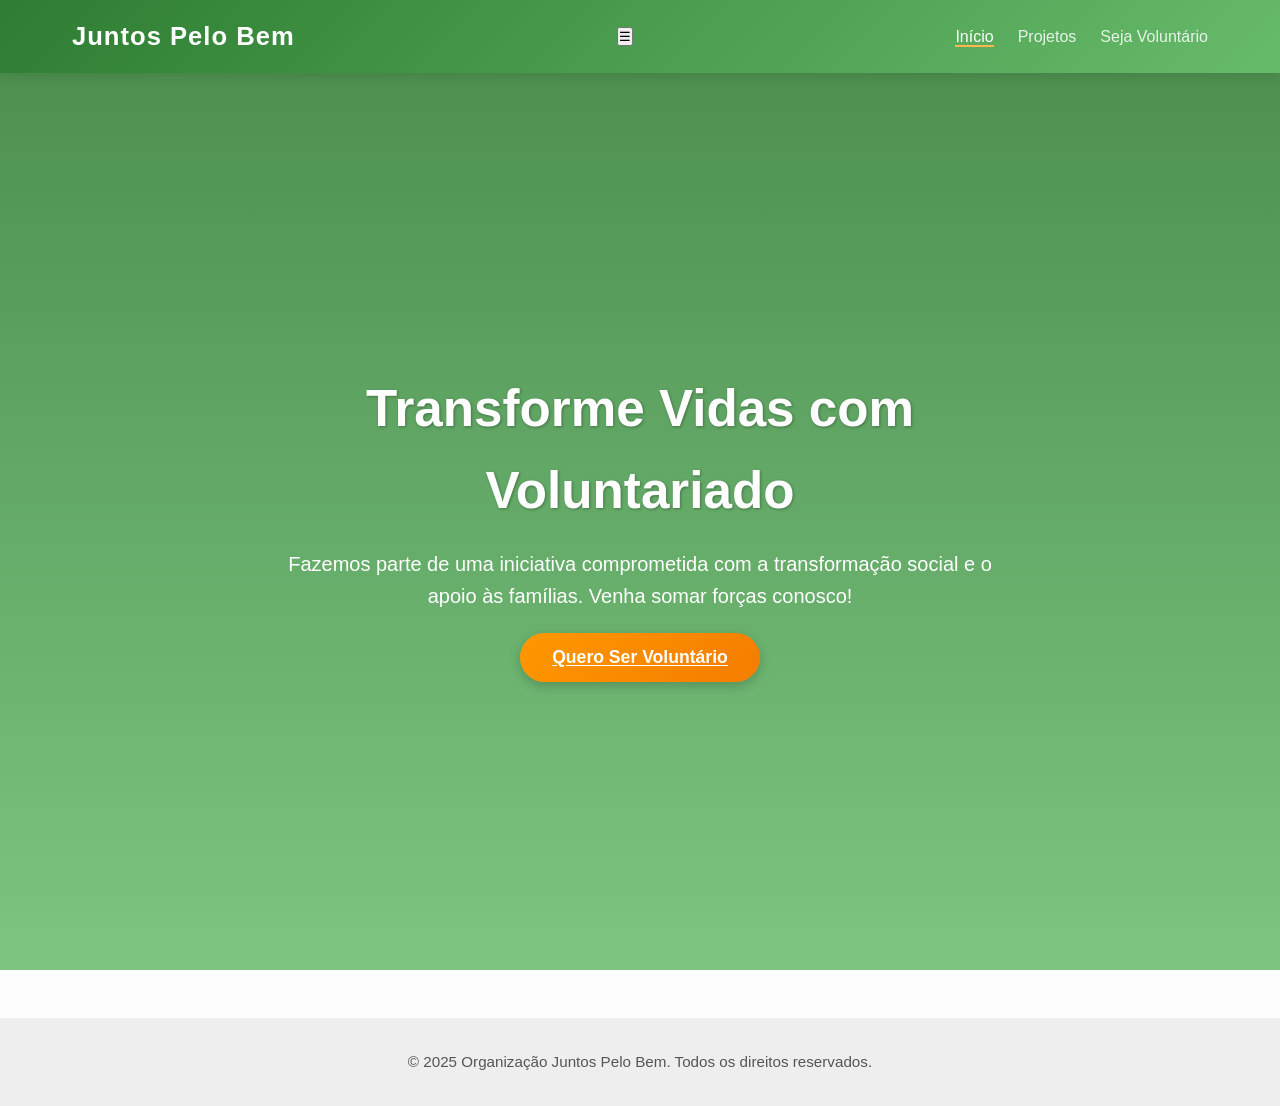
<file: index.html>
<!DOCTYPE html>
<html lang="pt-BR">
<head>
    <meta charset="UTF-8">
    <meta name="viewport" content="width=device-width, initial-scale=1.0">
    <title>ONG Juntos pelo Bem - Início</title>
    <link rel="stylesheet" href="css/style.css">
</head>
<body>
    <!-- Header -->
    <header>
        <nav>
            <div class="logo">Juntos Pelo Bem</div>
            <button class="menu-toggle" onclick="toggleMenu()">☰</button>
            <ul id="navMenu">
                <li><a href="index.html" class="active">Início</a></li>
                <li><a href="projeto.html">Projetos</a></li>
                <li><a href="cadastro.html">Seja Voluntário</a></li>

            </ul>
        </nav>
    </header>

    <!-- Hero Section -->
    <main id="main">
    <section class="hero">
        <div class="hero-content">
            <h1>Transforme Vidas com Voluntariado</h1>
            <p>Fazemos parte de uma iniciativa comprometida com a transformação social e o apoio às famílias. Venha somar forças conosco!</p>
            <a href="cadastro.html" class="btn-primary">Quero Ser Voluntário</a>
        </div>
    </section>
    </main>

    
    <!-- Footer -->
    <footer>
        <p>&copy; 2025 Organização Juntos Pelo Bem. Todos os direitos reservados.</p>
    </footer>

    <script src="js/script.js"></script>
</body>
</html>
</file>
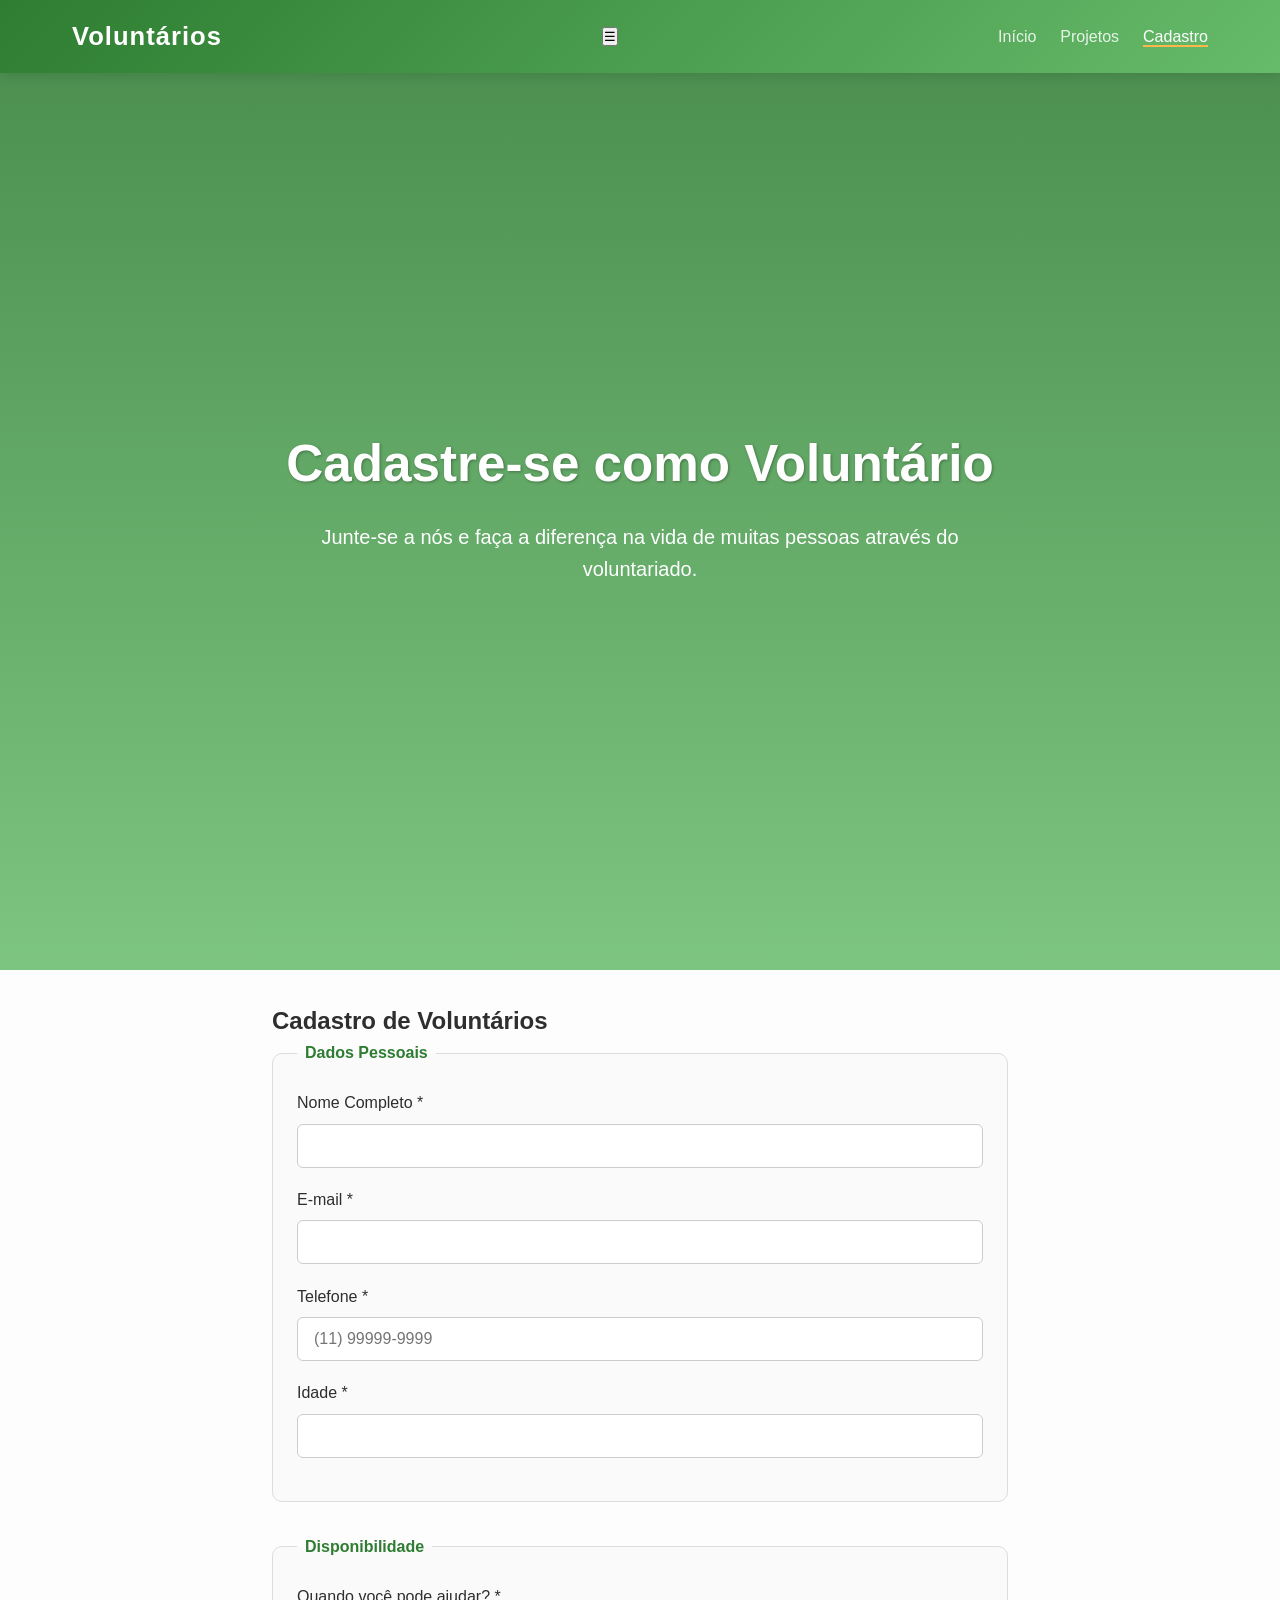
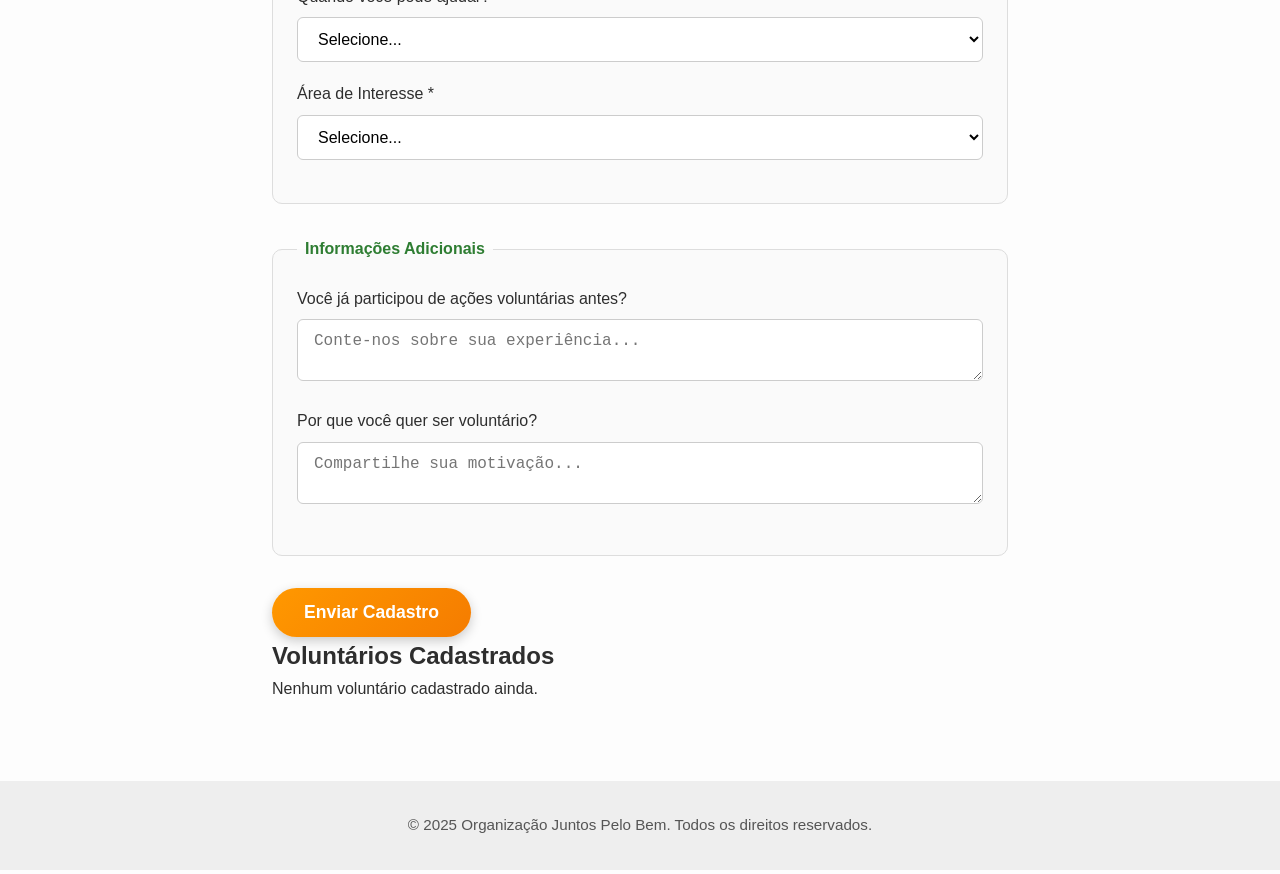
<file: cadastro.html>
<!DOCTYPE html>
<html lang="pt-BR">
<head>
    <meta charset="UTF-8">
    <meta name="viewport" content="width=device-width, initial-scale=1.0">
    <title>Cadastro ONG Juntos Pelo Bem</title>
    <link rel="stylesheet" href="css/style.css">
</head>
<body>
    <!-- Header -->
    <header>
        <nav>
           <div class="logo">Voluntários</div>
            <button class="menu-toggle" onclick="toggleMenu()">☰</button>
            <ul id="navMenu">
                <li><a href="index.html">Início</a></li>
                <li><a href="projeto.html">Projetos</a></li>
                <li><a href="cadastro.html" class="active">Cadastro</a></li>
            </ul>
        </nav>
    </header>

   
    <section class="hero hero-cadastro">
        <div class="hero-content">
            <h1>Cadastre-se como Voluntário</h1>
            <p>Junte-se a nós e faça a diferença na vida de muitas pessoas através do voluntariado.</p>
        </div>
    </section>

    <!-- Formulário de Cadastro -->
    <main id="main">
        <section class="signup-section">
            <h2>Cadastro de Voluntários</h2>
          <div class="success-message" id="successMessage">
                Cadastro realizado com sucesso! Entraremos em contato em breve.
            </div>
            <form id="volunteerForm" onsubmit="handleSubmit(event)">
                <fieldset>
                    <legend>Dados Pessoais</legend>
                    <div class="form-group">
                        <label for="nome">Nome Completo *</label>
                        <input type="text" id="nome" name="nome" required>
                    </div>
                    <div class="form-group">
                        <label for="email">E-mail *</label>
                        <input type="email" id="email" name="email" required>
                    </div>
                    <div class="form-group">
                        <label for="telefone">Telefone *</label>
                        <input type="tel" id="telefone" name="telefone" placeholder="(11) 99999-9999" required>
                    </div>
                    <div class="form-group">
                        <label for="idade">Idade *</label>
                        <input type="number" id="idade" name="idade" min="16" max="100" required>
                    </div>
                </fieldset>

                <fieldset>
                    <legend>Disponibilidade</legend>
                    <div class="form-group">
                        <label for="disponibilidade">Quando você pode ajudar? *</label>
                        <select id="disponibilidade" name="disponibilidade" required>
                            <option value="">Selecione...</option>
                            <option value="fins-de-semana">Fins de semana</option>
                            <option value="dias-uteis">Dias úteis</option>
                            <option value="flexivel">Horário flexível</option>
                            <option value="pontual">Ações pontuais</option>
                        </select>
                    </div>
                    <div class="form-group">
                        <label for="area-interesse">Área de Interesse *</label>
                        <select id="area-interesse" name="area-interesse" required>
                            <option value="">Selecione...</option>
                            <option value="distribuicao-alimentos">Distribuição de Alimentos</option>
                            <option value="educacao">Educação e Capacitação</option>
                            <option value="saude">Apoio à Saúde</option>
                            <option value="administrativo">Apoio Administrativo</option>
                            <option value="qualquer">Qualquer área</option>
                        </select>
                    </div>
                </fieldset>

                <fieldset>
                    <legend>Informações Adicionais</legend>
                    <div class="form-group">
                        <label for="experiencia">Você já participou de ações voluntárias antes?</label>
                        <textarea id="experiencia" name="experiencia" placeholder="Conte-nos sobre sua experiência..."></textarea>
                    </div>
                    <div class="form-group">
                        <label for="motivacao">Por que você quer ser voluntário?</label>
                        <textarea id="motivacao" name="motivacao" placeholder="Compartilhe sua motivação..."></textarea>
                    </div>
                </fieldset>

                <button type="submit" class="btn-primary">Enviar Cadastro</button>
            </form>
           <!-- Lista de Voluntários Cadastrados -->
            <section class="voluntarios-lista">
                <h2>Voluntários Cadastrados</h2>
                <div id="tabelaVoluntarios">
                    <!-- Aqui a tabela será gerada automaticamente pelo JavaScript -->
                </div>
            </section>

        </section>
    </main>

    <!-- Footer -->
    <footer>
        <p>&copy; 2025 Organização Juntos Pelo Bem. Todos os direitos reservados.</p>
    </footer>

    <script src="js/script.js"></script>
</body>
</html>
</file>
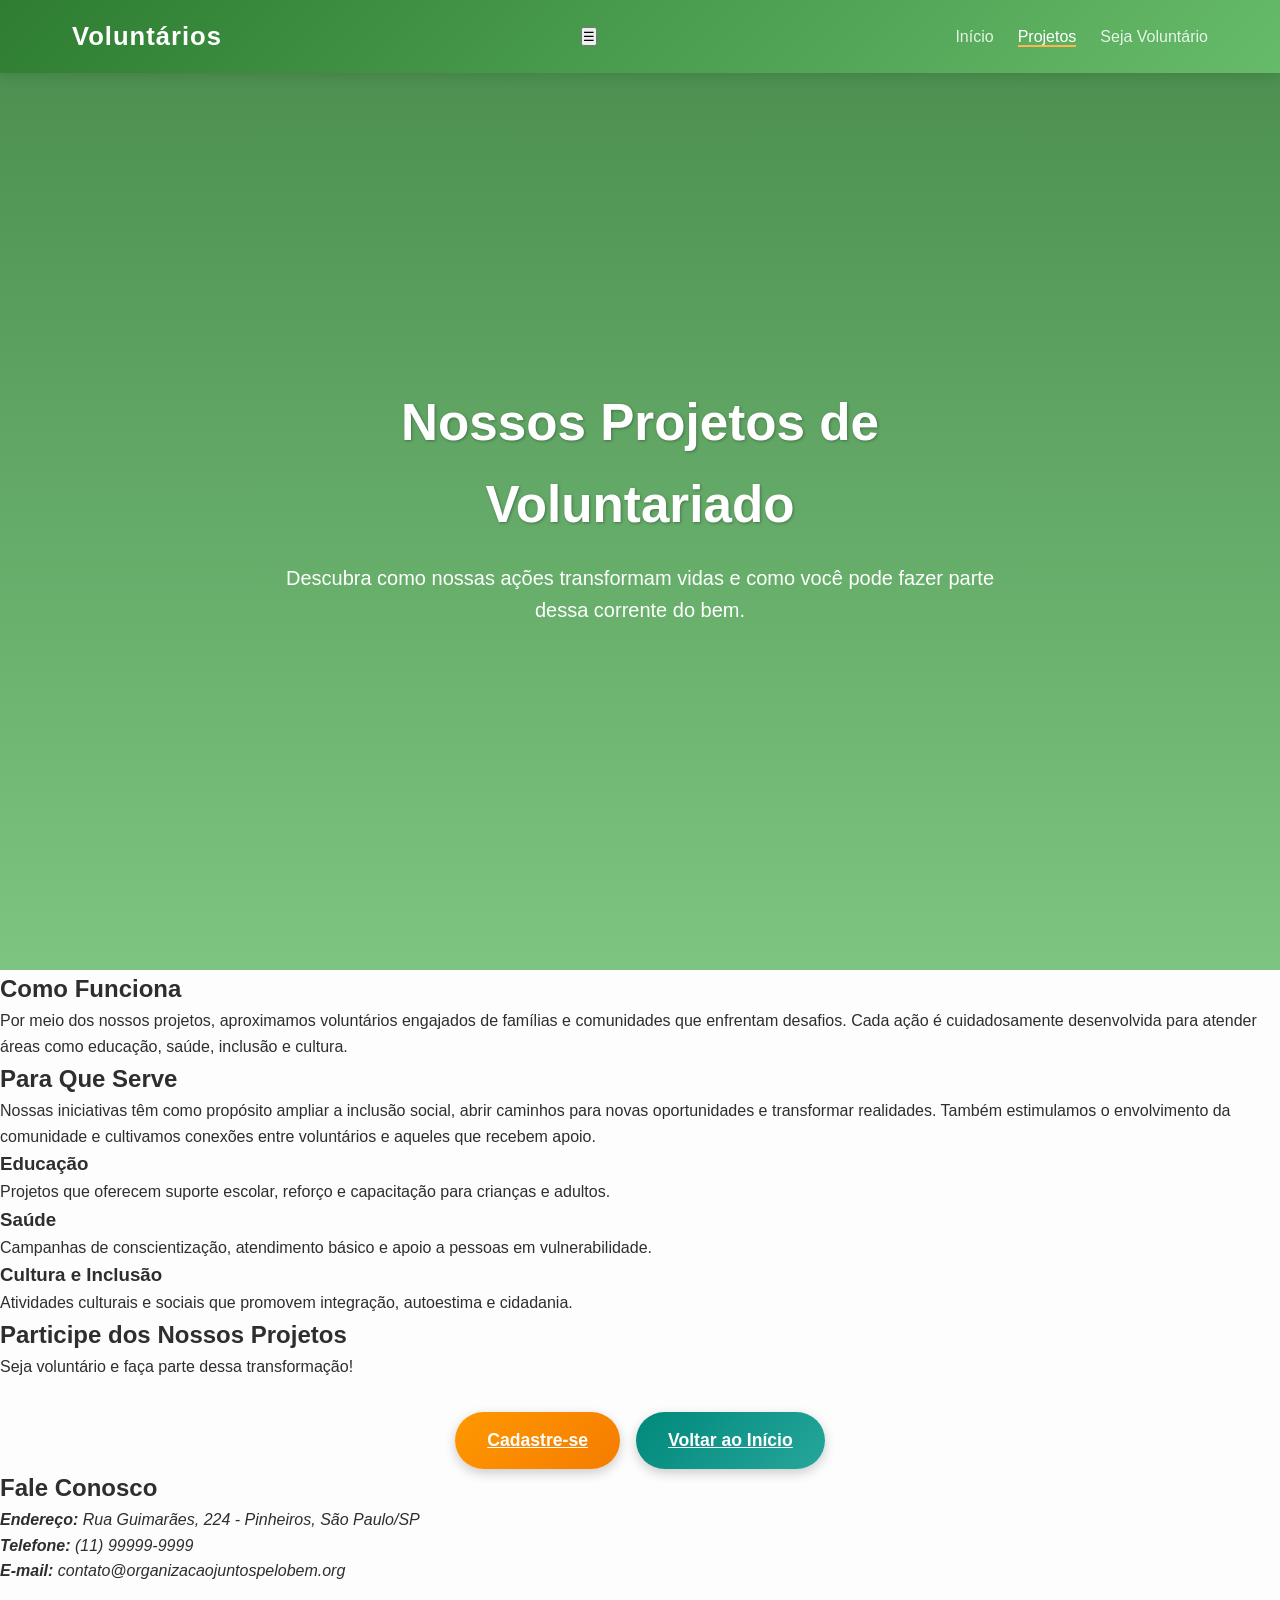
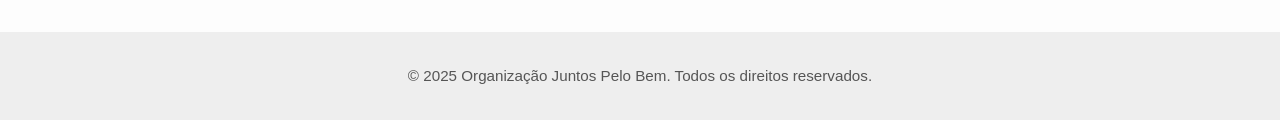
<file: projeto.html>
<!DOCTYPE html>
<html lang="pt-BR">
<head>
    <meta charset="UTF-8">
    <meta name="viewport" content="width=device-width, initial-scale=1.0">
    <title>Projetos ONG Juntos Pelo Bem</title>
    <link rel="stylesheet" href="css/style.css">
</head>
<body>
    <!-- Header -->
    <header>
        <nav>
            <div class="logo">Voluntários</div>
            <button class="menu-toggle" onclick="toggleMenu()">☰</button>
            <ul id="navMenu">
                <li><a href="index.html">Início</a></li>
                <li><a href="projeto.html" class="active">Projetos</a></li>
                <li><a href="cadastro.html">Seja Voluntário</a></li>
            </ul>
        </nav>
    </header>

    <!-- Hero Section -->
    <main id="main">
    <section class="hero">
        <div class="hero-content">
            <h1>Nossos Projetos de Voluntariado</h1>
            <p>Descubra como nossas ações transformam vidas e como você pode fazer parte dessa corrente do bem.</p>
        </div>
    </section>

    <!-- Sobre o Projeto -->
    <section class="about">
        <h2>Como Funciona</h2>
        <p>Por meio dos nossos projetos, aproximamos voluntários engajados de famílias e comunidades que enfrentam desafios. Cada ação é cuidadosamente desenvolvida para atender áreas como educação, saúde, inclusão e cultura.</p>

        <h2>Para Que Serve</h2>
        <p>Nossas iniciativas têm como propósito ampliar a inclusão social, abrir caminhos para novas oportunidades e transformar realidades. Também estimulamos o envolvimento da comunidade e cultivamos conexões entre voluntários e aqueles que recebem apoio.</p>

        <div class="impact-cards">
            <div class="card">
                <div class="card-icon"></div>
                <h3>Educação</h3>
                <p>Projetos que oferecem suporte escolar, reforço e capacitação para crianças e adultos.</p>
            </div>
            <div class="card">
                <div class="card-icon"></div>
                <h3>Saúde</h3>
                <p>Campanhas de conscientização, atendimento básico e apoio a pessoas em vulnerabilidade.</p>
            </div>
            <div class="card">
                <div class="card-icon"></div>
                <h3>Cultura e Inclusão</h3>
                <p>Atividades culturais e sociais que promovem integração, autoestima e cidadania.</p>
            </div>
        </div>
    </section>

    <!-- Call to Action -->
    <section class="cta">
        <div class="cta-content">
            <h2>Participe dos Nossos Projetos</h2>
            <p>Seja voluntário e faça parte dessa transformação!</p>
            <div class="cta-buttons">
                <a href="cadastro.html" class="btn-primary">Cadastre-se</a>
                <a href="index.html" class="btn-secondary">Voltar ao Início</a>
            </div>
        </div>
    </section>

    <!-- Contato -->
    <section class="contact">
        <h2>Fale Conosco</h2>
        <address>
            <p><strong>Endereço:</strong> Rua Guimarães, 224 - Pinheiros, São Paulo/SP</p>
            <p><strong>Telefone:</strong> (11) 99999-9999</p>
            <p><strong>E-mail:</strong> contato@organizacaojuntospelobem.org</p>
        </address>
    </section>
    </main>

    <!-- Footer -->
    <footer>
        <p>&copy; 2025 Organização Juntos Pelo Bem. Todos os direitos reservados.</p>
    </footer>

    <script src="js/script.js"></script>
</body>
</html>
</file>
<file: css/style.css>
* {
    margin: 0;
    padding: 0;
    box-sizing: border-box;
  }
  
  body {
    font-family: 'Roboto', 'Segoe UI', Tahoma, Geneva, Verdana, sans-serif;
    line-height: 1.6;
    color: #2e2e2e;
    background-color: #fdfdfd;
  }
  
  /* ==========================
     Header e Navegação
     ========================== */
  header {
    background: linear-gradient(135deg, #2e7d32 0%, #66bb6a 100%);
    color: #fff;
    padding: 1rem 0;
    position: fixed;
    width: 100%;
    top: 0;
    z-index: 1000;
    box-shadow: 0 4px 12px rgba(0, 0, 0, 0.1);
  }
  
  nav {
    max-width: 1200px;
    margin: 0 auto;
    display: flex;
    justify-content: space-between;
    align-items: center;
    padding: 0 2rem;
  }
  
  .logo {
    font-size: 1.6rem;
    font-weight: bold;
    letter-spacing: 1px;
  }
  
  nav ul {
    display: flex;
    list-style: none;
    gap: 1.5rem;
  }
  
  nav a {
    color: #fff;
    text-decoration: none;
    font-weight: 500;
    opacity: 0.85;
    transition: all 0.3s ease;
  }
  
  nav a:hover,
  nav a.active {
    opacity: 1;
    border-bottom: 2px solid #ffb74d;
  }
  
  /* ==========================
     Hero Section
     ========================== */
  .hero {
    background: linear-gradient(rgba(46, 125, 50, 0.85), rgba(102, 187, 106, 0.85)),
                url('https://images.unsplash.com/photo-1508780709619-79562169bc64?auto=format&fit=crop&w=1200&q=80');
    background-size: cover;
    background-position: center;
    height: 100vh;
    display: flex;
    align-items: center;
    justify-content: center;
    text-align: center;
    color: #fff;
    margin-top: 70px;
  }
  
  .hero-page {
    background: linear-gradient(135deg, #2e7d32 0%, #66bb6a 100%);
    padding: 8rem 2rem 4rem;
    text-align: center;
    color: #fff;
    margin-top: 70px;
  }
  
  .hero-content, .signup-section {
    max-width: 800px;
    margin: 0 auto;
    padding: 2rem;
    animation: fadeInUp 0.8s ease-out;
  }
  
  .hero h1,
  .hero-page h1 {
    font-size: 3.2rem;
    margin-bottom: 1rem;
    text-shadow: 1px 1px 3px rgba(0, 0, 0, 0.3);
  }
  
  .hero p,
  .hero-page p {
    font-size: 1.25rem;
    margin-bottom: 2rem;
  }
  
  /* ==========================
     Botões
     ========================== */
  .cta-buttons {
    display: flex;
    flex-wrap: wrap;
    justify-content: center;
    gap: 1rem;
    margin-top: 2rem;
  }
  
  .btn-primary, .btn-secondary {
    padding: 0.9rem 2rem;
    font-size: 1.1rem;
    font-weight: bold;
    border-radius: 40px;
    border: none;
    cursor: pointer;
    transition: all 0.3s ease;
    box-shadow: 0 4px 12px rgba(0, 0, 0, 0.2);
    position: relative;
    overflow: hidden;
    text-align: center;
  }
  
  .btn-primary {
    background: linear-gradient(135deg, #ff9800, #f57c00);
    color: #fff;
  }
  
  .btn-secondary {
    background: linear-gradient(135deg, #00897b, #26a69a);
    color: #fff;
  }
  
  .btn-primary:hover, .btn-secondary:hover {
    transform: translateY(-2px);
    box-shadow: 0 8px 20px rgba(0, 0, 0, 0.25);
  }
  
  /* ==========================
     Formulários
     ========================== */
  form fieldset {
    border: 1px solid #ddd;
    border-radius: 10px;
    padding: 1.5rem;
    margin-bottom: 2rem;
    background-color: #fafafa;
  }
  
  form legend {
    font-weight: bold;
    padding: 0 0.5rem;
    color: #2e7d32;
  }
  
  .form-group {
    margin-bottom: 1.2rem;
  }
  
  .form-group label {
    display: block;
    margin-bottom: 0.5rem;
    font-weight: 500;
  }
  
  .form-group input,
  .form-group select,
  .form-group textarea {
    width: 100%;
    padding: 0.75rem 1rem;
    border-radius: 6px;
    border: 1px solid #ccc;
    font-size: 1rem;
    background-color: #fff;
  }
  
  .success-message {
    display: none;
    margin-bottom: 1rem;
    color: #2e7d32;
    font-weight: bold;
    text-align: center;
  }
  
  /* ==========================
     Rodapé
     ========================== */
  footer {
    text-align: center;
    padding: 2rem;
    background: #eeeeee;
    color: #555;
    margin-top: 3rem;
    font-size: 0.95rem;
  }
</file>
